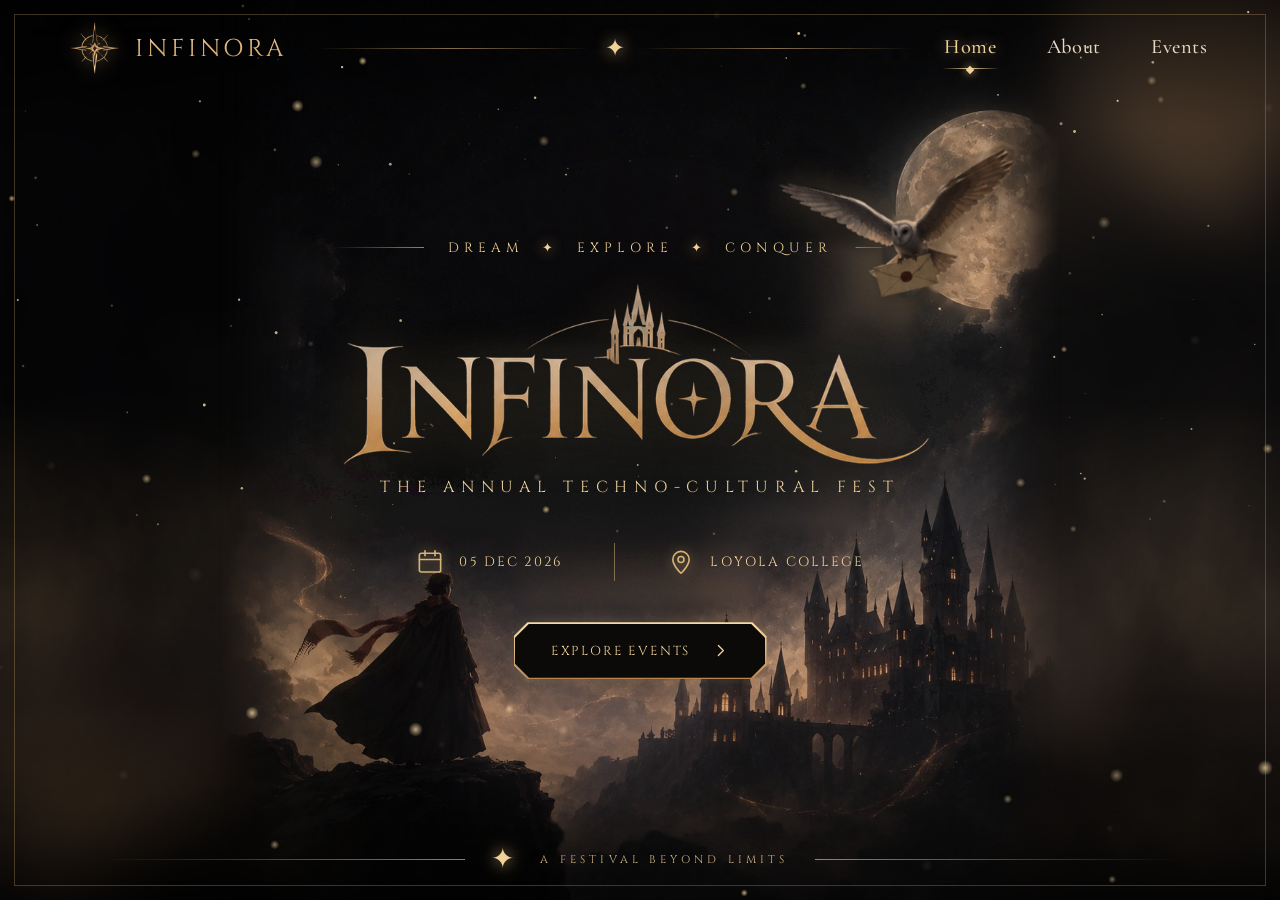
<file: index.html>
<!DOCTYPE html>
<html lang="en">
<head>
  <meta charset="UTF-8" />
  <meta name="viewport" content="width=device-width, initial-scale=1.0" />
  <meta name="theme-color" content="#090909" />
  <title>INFINORA | A Festival Beyond Limits</title>
  <link rel="preconnect" href="https://fonts.googleapis.com">
  <link rel="preconnect" href="https://fonts.gstatic.com" crossorigin>
  <link href="https://fonts.googleapis.com/css2?family=Cinzel:wght@400;500;600&family=Cormorant+Garamond:wght@400;500;600&display=swap" rel="stylesheet">
  <link rel="stylesheet" href="style.css" />
</head>
<body>
  <!-- Invisible SVG filters used to make the baked-in clouds slowly billow -->
  <svg class="defs" width="0" height="0" aria-hidden="true" focusable="false">
    <filter id="warpA" x="-10%" y="-20%" width="120%" height="140%">
      <feTurbulence type="fractalNoise" baseFrequency="0.006 0.013" numOctaves="2" seed="3" result="n"/>
      <feOffset id="offA" in="n" dx="0" dy="0" result="n2"/>
      <feDisplacementMap in="SourceGraphic" in2="n2" scale="24" xChannelSelector="R" yChannelSelector="G"/>
    </filter>
    <filter id="warpB" x="-10%" y="-20%" width="120%" height="140%">
      <feTurbulence type="fractalNoise" baseFrequency="0.005 0.011" numOctaves="2" seed="9" result="n"/>
      <feOffset id="offB" in="n" dx="0" dy="0" result="n2"/>
      <feDisplacementMap in="SourceGraphic" in2="n2" scale="20" xChannelSelector="R" yChannelSelector="G"/>
    </filter>
  </svg>

  <div class="page" id="page">
    <div class="backdrop" aria-hidden="true"></div>

    <!-- Poster scene: background art + animated scarf + billowing clouds -->
    <div class="scene-pos" aria-hidden="true">
      <div class="scene" id="scene">
        <div class="scene-motion">
          <img class="plate" src="images/plate.jpg" alt="" />
          <div class="warp warp-a"></div>
          <div class="warp warp-b"></div>
          <div class="scarf" id="scarf"></div>
        </div>
      </div>
    </div>

    <!-- Moving fog / clouds across the whole screen -->
    <div class="fx" aria-hidden="true">
      <i class="fog f-dark"></i>
      <i class="fog f-gold"></i>
      <i class="fog f-violet"></i>
      <i class="fog f-low"></i>
    </div>
    <div class="vignette" aria-hidden="true"></div>
    <canvas id="sparks" aria-hidden="true"></canvas>

    <header class="topbar">
      <a class="brand" href="#home" aria-label="Infinora home">
        <img class="brand-mark" src="images/compass.png" alt="" />
        <span>INFINORA</span>
      </a>

      <div class="topline" aria-hidden="true"><span class="ln"></span><span class="gem">✦</span><span class="ln"></span></div>

      <button class="menu-toggle" id="menuToggle" aria-label="Open navigation" aria-expanded="false">
        <span></span><span></span>
      </button>

      <nav class="nav-links" id="navLinks">
        <a class="active" href="#home">Home</a>
        <a href="about.html">About</a>
        <a href="events.html">Events</a>
      </nav>
    </header>

    <main id="home" class="hero">
      <div class="hero-copy">
        <p class="eyebrow reveal"><i class="rule"></i>DREAM <span>✦</span> EXPLORE <span>✦</span> CONQUER<i class="rule"></i></p>

        <h1 class="logo reveal-logo">
          <img src="images/logo.png" alt="INFINORA" />
          <img class="shine" src="images/logo.png" alt="" aria-hidden="true" />
        </h1>
        <p class="subtitle reveal">THE ANNUAL TECHNO-CULTURAL FEST</p>

        <div class="event-meta reveal">
          <div class="meta-item">
            <svg viewBox="0 0 24 24" class="icon" aria-hidden="true"><rect x="3.5" y="5" width="17" height="15" rx="1.5"/><path d="M3.5 10h17M8 3v4M16 3v4"/></svg>
            <span>05 DEC 2026</span>
          </div>
          <span class="meta-divider"></span>
          <div class="meta-item">
            <svg viewBox="0 0 24 24" class="icon" aria-hidden="true"><path d="M12 21s-6.5-6-6.5-11a6.5 6.5 0 0 1 13 0c0 5-6.5 11-6.5 11z"/><circle cx="12" cy="10" r="2.4"/></svg>
            <span>LOYOLA COLLEGE</span>
          </div>
        </div>

        <span class="cta-glow reveal">
          <a class="cta" href="events.html">
            <span class="cta-in">
              <span>EXPLORE EVENTS</span>
              <svg viewBox="0 0 24 24" class="chev" aria-hidden="true"><path d="M9 5l7 7-7 7"/></svg>
            </span>
          </a>
        </span>
      </div>
    </main>

    <section class="about-strip" id="about">
      <span class="line"></span>
      <span class="bottom-star">✦</span>
      <p>A FESTIVAL BEYOND LIMITS</p>
      <span class="line"></span>
    </section>
  </div>

  <script src="script.js"></script>
</body>
</html>
</file>
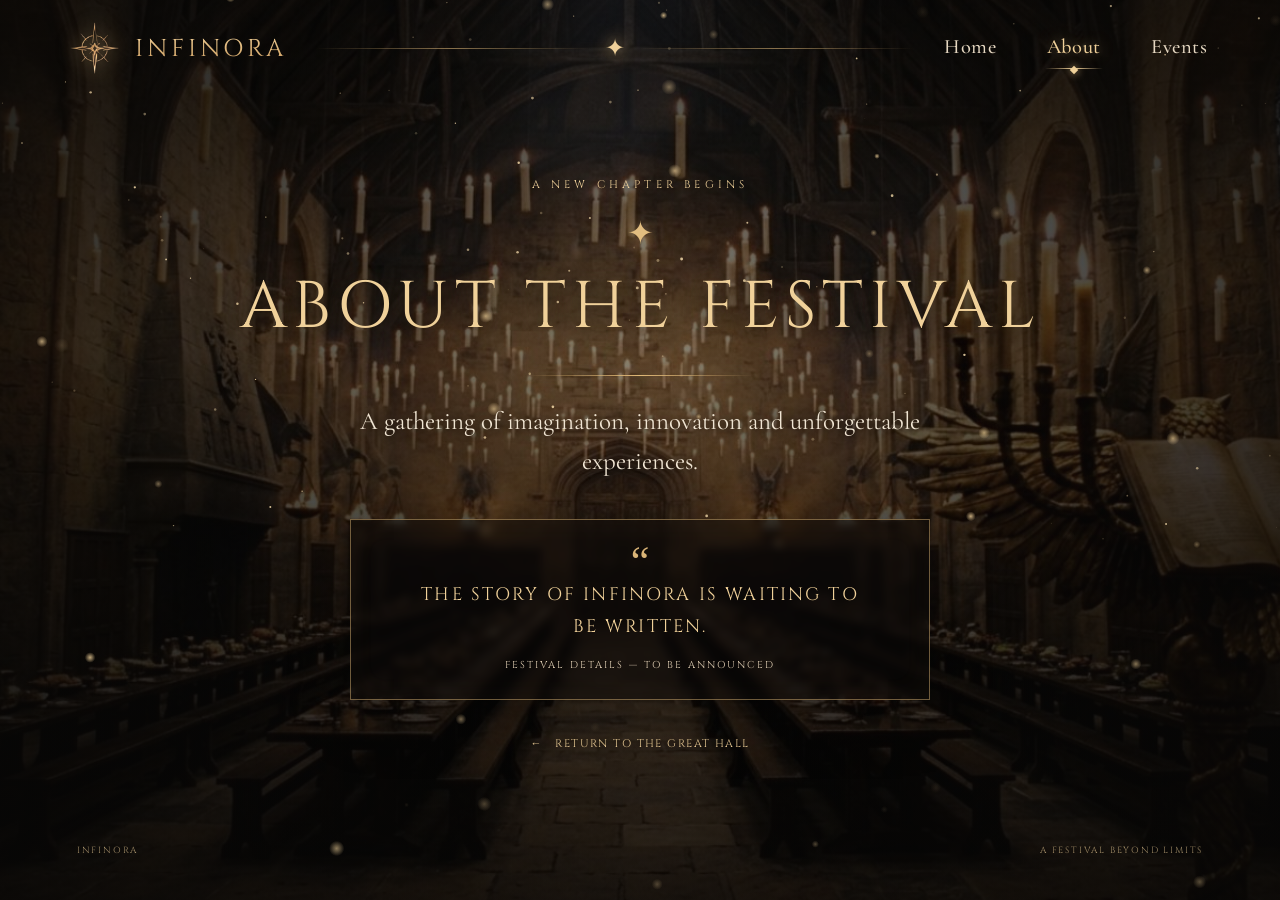
<file: about.html>
<!DOCTYPE html>
<html lang="en">
<head>
  <meta charset="UTF-8" />
  <meta name="viewport" content="width=device-width, initial-scale=1.0" />
  <meta name="theme-color" content="#090807" />
  <title>About the Festival | INFINORA</title>
  <link rel="preconnect" href="https://fonts.googleapis.com">
  <link rel="preconnect" href="https://fonts.gstatic.com" crossorigin>
  <link href="https://fonts.googleapis.com/css2?family=Cinzel:wght@400;500;600&family=Cormorant+Garamond:wght@400;500;600&display=swap" rel="stylesheet">
  <link rel="stylesheet" href="style.css" />
  <link rel="stylesheet" href="about.css" />
</head>
<body class="about-page">
  <div class="about-backdrop" aria-hidden="true"></div>
  <div class="about-shade" aria-hidden="true"></div>
  <canvas id="sparks" aria-hidden="true"></canvas>

  <header class="topbar">
    <a class="brand" href="index.html" aria-label="Infinora home">
      <img class="brand-mark" src="images/compass.png" alt="" />
      <span>INFINORA</span>
    </a>
    <div class="topline" aria-hidden="true"><span class="ln"></span><span class="gem">✦</span><span class="ln"></span></div>
    <button class="menu-toggle" id="menuToggle" aria-label="Open navigation" aria-expanded="false">
      <span></span><span></span>
    </button>
    <nav class="nav-links" id="navLinks">
      <a href="index.html">Home</a>
      <a class="active" href="about.html">About</a>
      <a href="events.html">Events</a>
    </nav>
  </header>

  <main class="about-content">
    <p class="about-kicker">A NEW CHAPTER BEGINS</p>
    <span class="about-ornament" aria-hidden="true">✦</span>
    <h1>ABOUT THE FESTIVAL</h1>
    <span class="gold-rule" aria-hidden="true"></span>
    <p class="about-lead">A gathering of imagination, innovation and unforgettable experiences.</p>
    <div class="about-message">
      <span class="message-mark">“</span>
      <p>THE STORY OF INFINORA IS WAITING TO BE WRITTEN.</p>
      <span class="message-note">FESTIVAL DETAILS — TO BE ANNOUNCED</span>
    </div>
    <a class="back-link" href="index.html"><span>←</span> RETURN TO THE GREAT HALL</a>
  </main>

  <footer class="about-footer">
    <span>INFINORA</span><span>A FESTIVAL BEYOND LIMITS</span>
  </footer>

  <script src="script.js"></script>
</body>
</html>
</file>
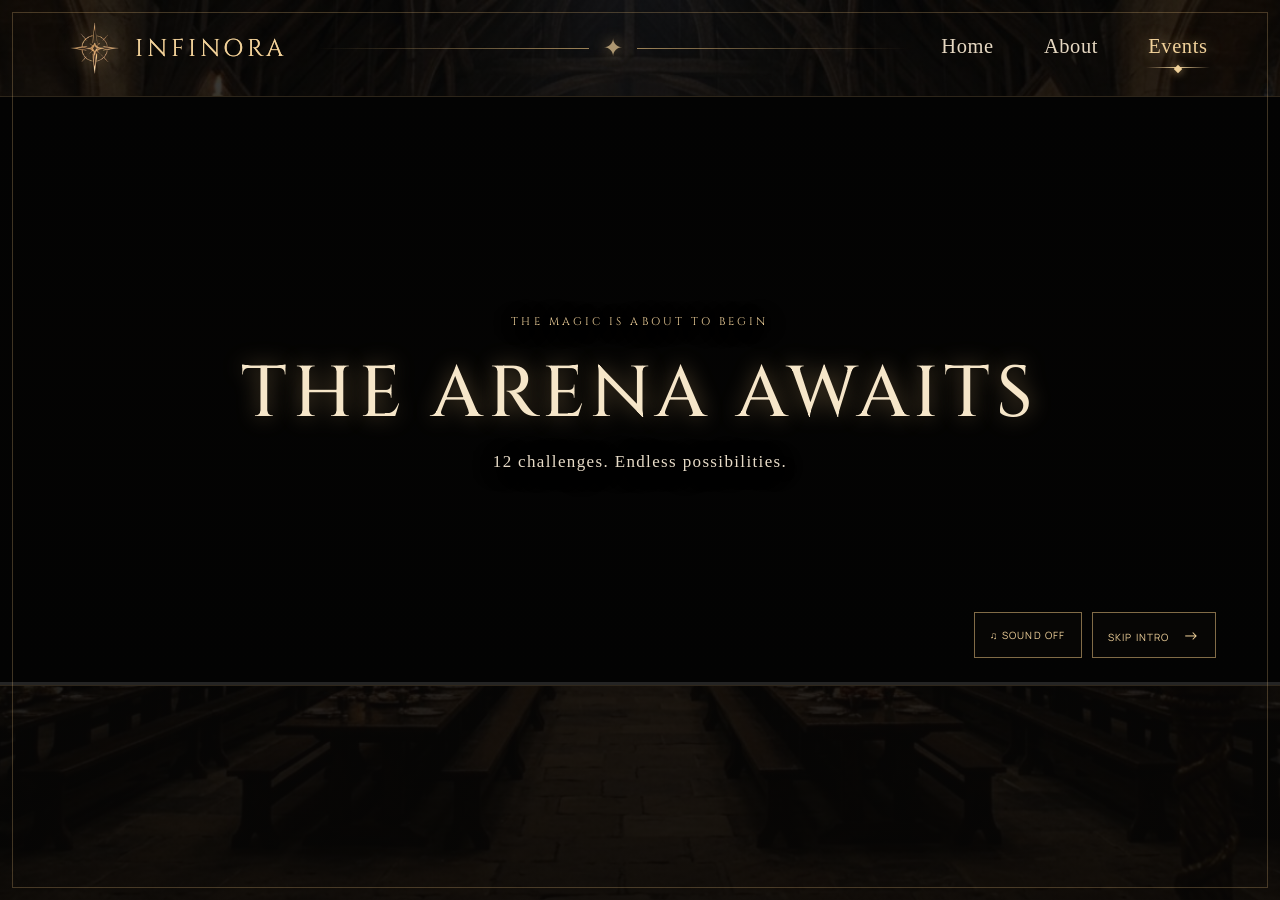
<file: events.html>
<!DOCTYPE html>
<html lang="en">
<head>
  <meta charset="UTF-8" />
  <meta name="viewport" content="width=device-width, initial-scale=1.0" />
  <meta name="theme-color" content="#070611" />
  <title>Events | INFINORA</title>
  <link rel="preconnect" href="https://fonts.googleapis.com">
  <link rel="preconnect" href="https://fonts.gstatic.com" crossorigin>
  <link href="https://fonts.googleapis.com/css2?family=Cinzel:wght@400;500;600&family=Manrope:wght@300;400;500;600;700&display=swap" rel="stylesheet">
  <link rel="stylesheet" href="style.css" />
  <link rel="stylesheet" href="events.css" />
</head>
<body class="events-page">
  <div class="events-bg-glow" aria-hidden="true"></div>
  <header class="topbar">
    <a class="brand" href="index.html" aria-label="Infinora home">
      <img class="brand-mark" src="images/compass.png" alt="" />
      <span>INFINORA</span>
    </a>
    <div class="topline" aria-hidden="true"><span class="ln"></span><span class="gem">✦</span><span class="ln"></span></div>
    <button class="menu-toggle" id="menuToggle" aria-label="Open navigation" aria-expanded="false">
      <span></span><span></span>
    </button>
    <nav class="nav-links" id="navLinks">
      <a href="index.html">Home</a>
      <a href="about.html">About</a>
      <a class="active" href="events.html">Events</a>
    </nav>
  </header>

  <main>
    <section class="intro-screen" id="introScreen">
      <video id="eventIntro" class="intro-video" autoplay muted playsinline preload="auto">
        <source src="images/events-intro.mp4" type="video/mp4" />
        Your browser does not support HTML video.
      </video>
      <div class="intro-vignette"></div>
      <div class="intro-caption">
        <span class="intro-kicker">THE MAGIC IS ABOUT TO BEGIN</span>
        <h1>THE ARENA AWAITS</h1>
        <p>12 challenges. Endless possibilities.</p>
      </div>
      <div class="intro-controls">
        <button id="soundToggle" class="sound-button" type="button">♫ SOUND OFF</button>
        <button id="skipIntro" class="skip-button" type="button">SKIP INTRO <span>→</span></button>
      </div>
      <div class="intro-progress"><span id="introProgress"></span></div>
    </section>

    <section class="event-catalog" id="eventCatalog" aria-hidden="true">
      <div class="catalog-heading">
        <p class="catalog-kicker">CHOOSE YOUR CHALLENGE</p>
        <h1>EXPLORE OUR EVENTS</h1>
        <p class="catalog-subtitle">Discover 12 exciting events across various domains</p>
        <span class="catalog-rule"></span>
      </div>

      <div class="event-grid" id="eventGrid">
        <a class="event-card" href="event.html?id=01" data-event="01"><span class="event-image"><img class="event-emblem event-emblem-image" src="images/operation-hogwarts-emblem.png" alt="See no evil, hear no evil, speak no evil emblem" /></span><span class="event-name">OPERATION HOGWARTS</span><span class="event-status">VIEW EVENT <b aria-hidden="true">→</b></span></a>
        <a class="event-card" href="event.html?id=02" data-event="02"><span class="event-image"><svg class="event-emblem" viewBox="0 0 100 100" role="img" aria-label="A thinking brain" xmlns="http://www.w3.org/2000/svg"><g fill="none" stroke="currentColor" stroke-width="2.4" stroke-linecap="round" stroke-linejoin="round"><path d="M48 18c-9-12-27-5-26 9-12 5-13 22-3 29-5 13 5 25 18 23 4 10 16 10 19 1V23c0-3-3-5-8-5Zm4 0c9-12 27-5 26 9 12 5 13 22 3 29 5 13-5 25-18 23-4 10-16 10-19 1M32 31c-8 3-8 13-1 17m-8 10c9-2 14 5 12 13m17-38c-8 1-11 8-7 14m20-16c8 3 8 13 1 17m8 10c-9-2-14 5-12 13"/></g></svg></span><span class="event-name">SNAPE'S INQUISITION</span><span class="event-status">VIEW EVENT <b aria-hidden="true">→</b></span></a>
        <a class="event-card" href="event.html?id=03" data-event="03"><span class="event-image"><svg class="event-emblem" viewBox="0 0 100 100" role="img" aria-label="A parchment and quill" xmlns="http://www.w3.org/2000/svg"><g fill="none" stroke="currentColor" stroke-width="2.4" stroke-linecap="round" stroke-linejoin="round"><path d="M25 16h43c8 0 12 5 12 12v43H31c-8 0-13-5-13-12V24c0-5 3-8 7-8Zm-7 43c0 6 5 11 13 11M34 29h31M34 40h25M34 51h18M66 17l20-8-8 20-20 38-10 9 1-13 17-46Z"/><path d="m58 63 10 5M73 14l8 8"/></g></svg></span><span class="event-name">MATHNOVA</span><span class="event-status">VIEW EVENT <b aria-hidden="true">→</b></span></a>
        <a class="event-card" href="event.html?id=04" data-event="04"><span class="event-image"><svg class="event-emblem" viewBox="0 0 100 100" role="img" aria-label="A mysterious arch doorway" xmlns="http://www.w3.org/2000/svg"><g fill="none" stroke="currentColor" stroke-width="2.4" stroke-linecap="round" stroke-linejoin="round"><path d="M17 82V44a33 33 0 0 1 66 0v38M27 82V45a23 23 0 0 1 46 0v37M12 82h76M39 82V48a11 11 0 0 1 22 0v34M50 14v8M45 18h10M17 36l-7-4m73 4 7-4"/></g></svg></span><span class="event-name">VANISH VAULT</span><span class="event-status">VIEW EVENT <b aria-hidden="true">→</b></span></a>
        <a class="event-card" href="event.html?id=05" data-event="05"><span class="event-image"><svg class="event-emblem" viewBox="0 0 100 100" role="img" aria-label="A magical announcement trumpet" xmlns="http://www.w3.org/2000/svg"><g fill="none" stroke="currentColor" stroke-width="2.4" stroke-linecap="round" stroke-linejoin="round"><path d="M16 42h18l43-19v54L34 58H16zM34 58l8 22h15L48 64M77 34l10-7m-10 42 10 7M12 50H7"/><path d="M24 42v16"/></g></svg></span><span class="event-name">ADZARDRY</span><span class="event-status">VIEW EVENT <b aria-hidden="true">→</b></span></a>
        <a class="event-card" href="event.html?id=06" data-event="06"><span class="event-image"><svg class="event-emblem" viewBox="0 0 100 100" role="img" aria-label="An enchanted sailing ship" xmlns="http://www.w3.org/2000/svg"><g fill="none" stroke="currentColor" stroke-width="2.4" stroke-linecap="round" stroke-linejoin="round"><path d="M12 65h76L76 83H28L12 65Zm10-7V34l18-12v36m0-22 21-15v37m0-22 17-10v32M18 88h64M38 15l2-8m21 8 1-8"/><path d="M12 65c8 5 13 5 20 0 8 5 13 5 20 0 8 5 13 5 20 0 7 5 11 5 16 1"/></g></svg></span><span class="event-name">MATH-O-MANIA</span><span class="event-status">VIEW EVENT <b aria-hidden="true">→</b></span></a>
        <a class="event-card" href="event.html?id=07" data-event="07"><span class="event-image"><svg class="event-emblem" viewBox="0 0 100 100" role="img" aria-label="A masquerade mask" xmlns="http://www.w3.org/2000/svg"><g fill="none" stroke="currentColor" stroke-width="2.4" stroke-linecap="round" stroke-linejoin="round"><path d="M14 35c11-13 25-17 36-17s25 4 36 17c-2 23-13 39-36 48C27 74 16 58 14 35Z"/><path d="M21 42c9-10 20-10 29 0-8 11-20 11-29 0Zm29 0c9-10 20-10 29 0-8 11-20 11-29 0ZM50 42v17m-25 8-8 12m58-12 8 12M31 18l-5-8m43 8 5-8"/></g></svg></span><span class="event-name">THE MYSTIC BRUSH</span><span class="event-status">VIEW EVENT <b aria-hidden="true">→</b></span></a>
        <a class="event-card" href="event.html?id=08" data-event="08"><span class="event-image"><svg class="event-emblem" viewBox="0 0 100 100" role="img" aria-label="A geometric mandala" xmlns="http://www.w3.org/2000/svg"><g fill="none" stroke="currentColor" stroke-width="2.4" stroke-linecap="round" stroke-linejoin="round"><circle cx="50" cy="50" r="35"/><circle cx="50" cy="50" r="23"/><circle cx="50" cy="50" r="9"/><path d="M50 7v16m0 54v16M7 50h16m54 0h16M20 20l12 12m36 36 12 12m0-60L68 32M32 68 20 80M50 15l9 18 18 17-18 9-9 18-9-18-18-9 18-17 9-18Z"/></g></svg></span><span class="event-name">THE WIZARDING CANVAS</span><span class="event-status">VIEW EVENT <b aria-hidden="true">→</b></span></a>
        <a class="event-card" href="event.html?id=09" data-event="09"><span class="event-image"><svg class="event-emblem" viewBox="0 0 100 100" role="img" aria-label="An auction gavel" xmlns="http://www.w3.org/2000/svg"><g fill="none" stroke="currentColor" stroke-width="2.4" stroke-linecap="round" stroke-linejoin="round"><path d="m25 25 16-16 24 24-16 16zM52 52l13-13 12 12-13 13zM42 43 25 60m-8 8 20 20m-25-7 20-20m13 24h47M48 76h37"/></g></svg></span><span class="event-name">THE GOBLET OF GALLEONS</span><span class="event-status">VIEW EVENT <b aria-hidden="true">→</b></span></a>
        <a class="event-card" href="event.html?id=10" data-event="10"><span class="event-image"><svg class="event-emblem" viewBox="0 0 100 100" role="img" aria-label="A royal crown" xmlns="http://www.w3.org/2000/svg"><g fill="none" stroke="currentColor" stroke-width="2.4" stroke-linecap="round" stroke-linejoin="round"><path d="m13 32 20 17 17-29 17 29 20-17-8 43H21zM20 84h60M27 59h46"/><circle cx="13" cy="29" r="4"/><circle cx="50" cy="17" r="4"/><circle cx="87" cy="29" r="4"/></g></svg></span><span class="event-name">MR./MS. INFINORA'26</span><span class="event-status">VIEW EVENT <b aria-hidden="true">→</b></span></a>
        <a class="event-card" href="event.html?id=11" data-event="11"><span class="event-image"><svg class="event-emblem" viewBox="0 0 100 100" role="img" aria-label="A quill and ink bottle" xmlns="http://www.w3.org/2000/svg"><g fill="none" stroke="currentColor" stroke-width="2.4" stroke-linecap="round" stroke-linejoin="round"><path d="M24 77 66 20l12 9-42 57-17 5zM61 27l12 9M19 91h67M64 68h18v20H64zM68 68c0-7 10-7 10 0M73 60v-8"/><path d="m32 66 8 6"/></g></svg></span><span class="event-name">INK AND INCANTATION</span><span class="event-status">VIEW EVENT <b aria-hidden="true">→</b></span></a>
        <a class="event-card" href="event.html?id=12" data-event="12"><span class="event-image"><svg class="event-emblem" viewBox="0 0 100 100" role="img" aria-label="A film reel" xmlns="http://www.w3.org/2000/svg"><g fill="none" stroke="currentColor" stroke-width="2.4" stroke-linecap="round" stroke-linejoin="round"><circle cx="34" cy="43" r="24"/><circle cx="34" cy="43" r="7"/><circle cx="22" cy="29" r="4"/><circle cx="47" cy="29" r="4"/><circle cx="22" cy="57" r="4"/><circle cx="47" cy="57" r="4"/><path d="m54 56 29 17-8 13-29-17M60 59l9-15 19 11-9 15M67 51l7-12 18 10-7 12"/></g></svg></span><span class="event-name">FRAMORA</span><span class="event-status">VIEW EVENT <b aria-hidden="true">→</b></span></a>
      </div>
      <p class="catalog-note">SELECT AN EVENT TO VIEW ITS DETAILS</p>
    </section>
  </main>

  <script src="script.js"></script>
  <script src="events.js"></script>
</body>
</html>
</file>
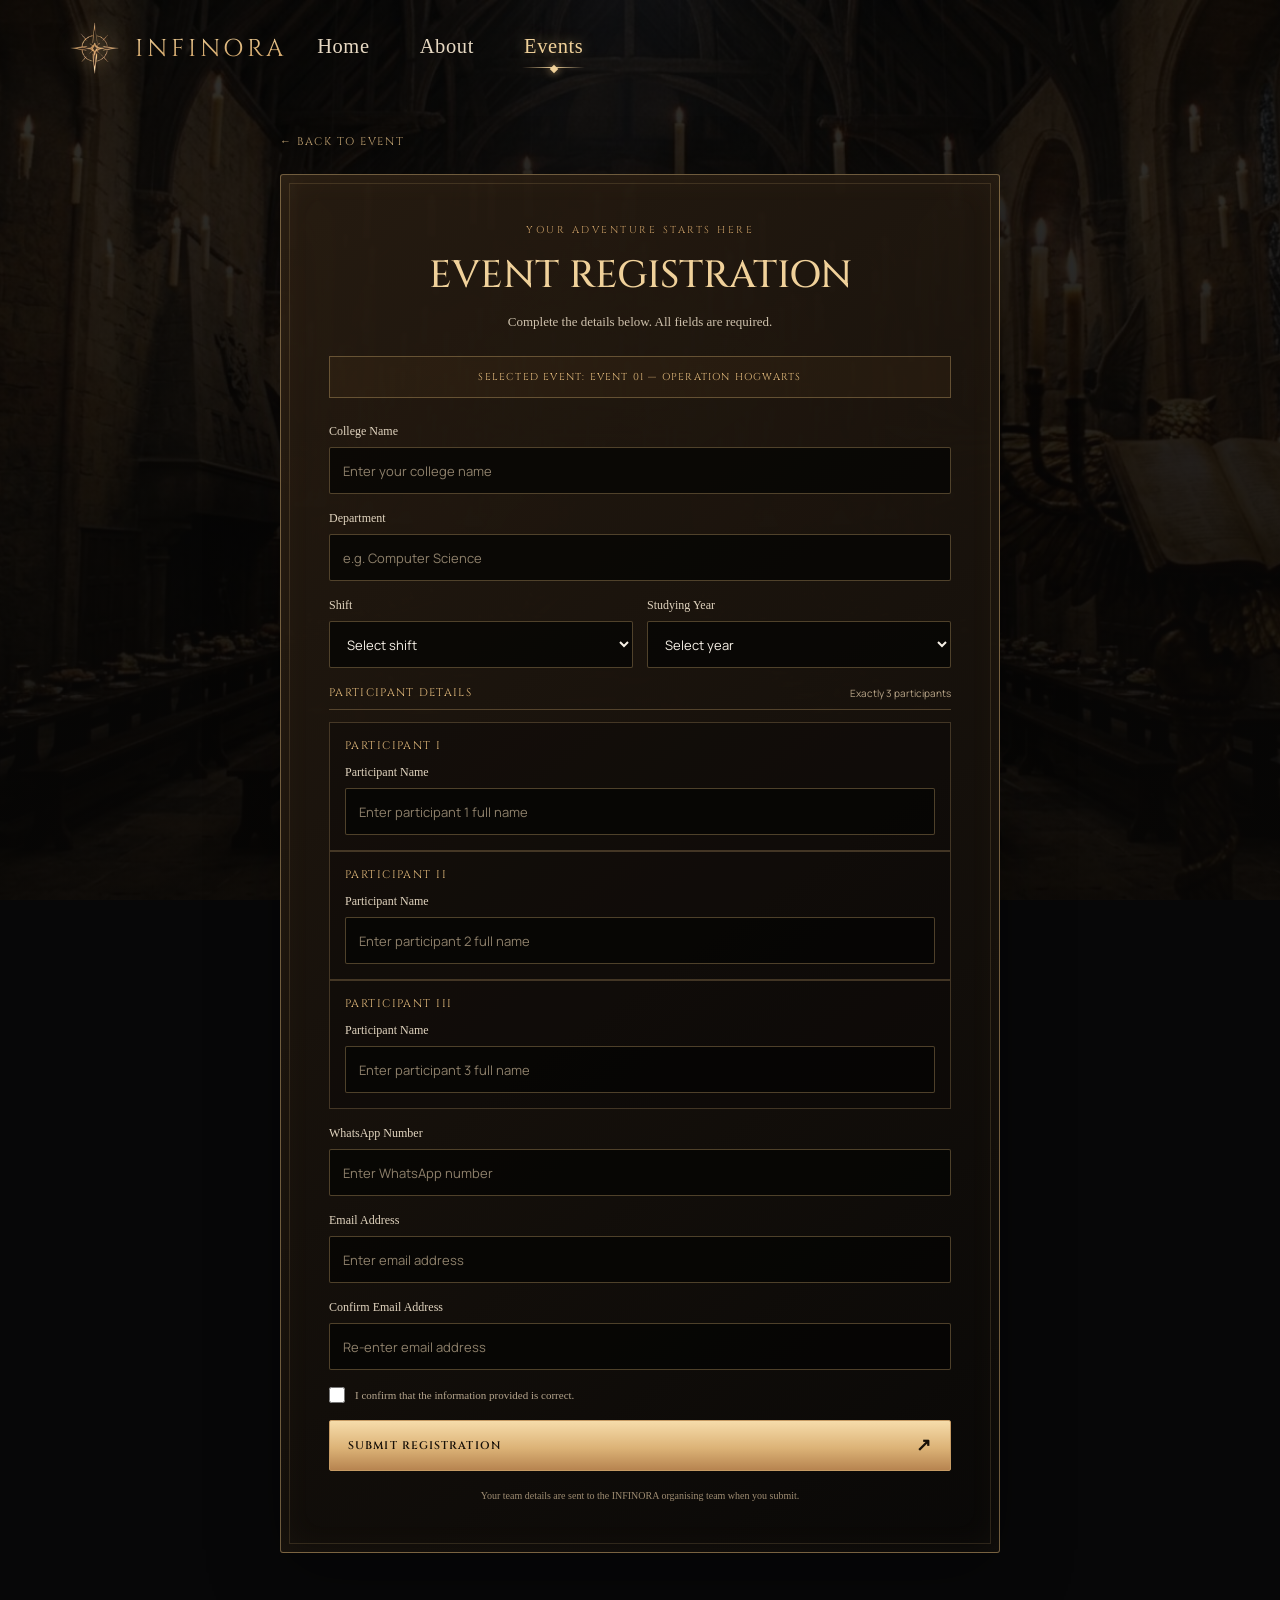
<file: register.html>
<!DOCTYPE html>
<html lang="en">
<head>
<meta charset="UTF-8"><meta name="viewport" content="width=device-width, initial-scale=1"><meta name="theme-color" content="#080711">
<title>Registration | INFINORA</title>
<link rel="preconnect" href="https://fonts.googleapis.com"><link href="https://fonts.googleapis.com/css2?family=Cinzel:wght@400;500;600&family=Manrope:wght@300;400;500;600&display=swap" rel="stylesheet">
<link rel="stylesheet" href="style.css"><link rel="stylesheet" href="register.css">
</head>
<body class="register-page">
<div class="register-glow"></div>
<header class="topbar">
<a class="brand" href="index.html"><img class="brand-mark" src="images/compass.png" alt=""><span>INFINORA</span></a>
<button class="menu-toggle" id="menuToggle" aria-label="Open navigation" aria-expanded="false"><span></span><span></span></button>
<nav class="nav-links" id="navLinks"><a href="index.html">Home</a><a href="about.html">About</a><a class="active" href="events.html">Events</a></nav>
</header>
<main class="register-wrap">
<a class="back-events" id="backToEvent" href="events.html">← BACK TO EVENT</a>
<section class="form-card" id="formCard">
<p class="form-kicker">YOUR ADVENTURE STARTS HERE</p><h1>EVENT REGISTRATION</h1>
<p class="form-sub">Complete the details below. All fields are required.</p>
<div class="selected-event" id="selectedEvent">SELECTED EVENT: EVENT DETAILS TBA</div>
<form id="registrationForm">
<label>College Name<input name="college" type="text" placeholder="Enter your college name" required></label>
<label>Department<input name="department" type="text" placeholder="e.g. Computer Science" required></label>
<div class="form-row">
<label>Shift<select name="shift" required><option value="">Select shift</option><option value="Shift I">Shift I</option><option value="Shift II">Shift II</option></select></label>
<label>Studying Year<select name="year" required><option value="">Select year</option><option>1st Year UG</option><option>2nd Year UG</option><option>3rd Year UG</option><option>4th Year UG</option><option>1st Year PG</option><option>2nd Year PG</option><option>Other</option></select></label>
</div>
<div id="participantsSection" class="participants-section">
  <div class="participants-heading"><span>PARTICIPANT DETAILS</span><small id="participantHint">Enter participant name</small></div>
  <div id="participantFields"></div>
</div>
<label>WhatsApp Number<input name="whatsapp" type="tel" inputmode="tel" pattern="[0-9+() -]{8,18}" placeholder="Enter WhatsApp number" required></label>
<label>Email Address<input name="email" type="email" placeholder="Enter email address" required></label>
<label>Confirm Email Address<input name="confirmEmail" type="email" placeholder="Re-enter email address" required></label>
<label class="consent"><input type="checkbox" required><span>I confirm that the information provided is correct.</span></label>
<button class="submit-button" type="submit">SUBMIT REGISTRATION <span>↗</span></button>
<p class="form-error" id="formError" role="alert" hidden></p>
<p class="form-disclaimer" id="formDisclaimer">Registration storage will be enabled after the Supabase connection is configured. This preview form does not submit or save personal information yet.</p>
</form>
</section>
<section class="success-card" id="successCard" hidden aria-live="polite">
  <div class="success-orbit" aria-hidden="true"><span>✦</span><i>✧</i><b>✦</b></div>
  <p class="success-kicker">A MESSAGE FROM THE INFINORA ARCHIVES</p>
  <h2>YOUR JOURNEY AWAITS</h2>
  <p class="success-lead">Your registration preview has been prepared, <strong id="successName">WITCH OR WIZARD</strong>.</p>
  <div class="letter-seal" aria-hidden="true"><span>✦</span></div>
  <div class="preview-ticket">
    <p class="ticket-label" id="ticketLabel">REGISTRATION PREVIEW</p>
    <div class="ticket-row"><span>PARTICIPANT</span><strong id="receiptName">—</strong></div>
    <div class="ticket-row"><span>COLLEGE</span><strong id="receiptCollege">—</strong></div>
    <div class="ticket-row"><span>DEPARTMENT</span><strong id="receiptDepartment">—</strong></div>
    <div class="ticket-row"><span>YEAR</span><strong id="receiptYear">—</strong></div>
    <div class="ticket-row"><span>SHIFT</span><strong id="receiptShift">—</strong></div>
    <div class="ticket-row"><span>PARTICIPANTS</span><strong id="receiptParticipants">—</strong></div>
    <div class="ticket-row"><span>EVENT</span><strong id="receiptEvent">—</strong></div>
    
    <div class="ticket-row"><span>REFERENCE ID</span><strong id="receiptRef">—</strong></div>
    <div class="ticket-row"><span>PREPARED ON</span><strong id="receiptDate">—</strong></div>
  </div>
  <p class="preview-warning" id="previewWarning">This is only a visual preview. Your information has NOT been sent or saved, and this reference is NOT an official registration ID. Real registration confirmation will be enabled after Supabase is connected.</p>
  <div class="success-actions"><button type="button" id="printReceipt" class="print-button">PRINT / SAVE PDF <span>✧</span></button><a href="events.html">RETURN TO EVENTS</a></div>
</section>
</main>
<script src="script.js"></script><script src="supabase-config.js"></script><script src="register.js?v=4"></script>
</body></html>
</file>
<file: style.css>
* { margin: 0; padding: 0; box-sizing: border-box; }

:root {
  --gold: #d9b477;
  --gold-bright: #f0d19a;
  --gold-deep: #b88650;
  --cream: #e8dcc8;
  --black: #070708;
  --gold-grad: linear-gradient(180deg, #f6dcab 0%, #dcb377 55%, #b78450 100%);
  --scene-w: calc(100svh * 1213 / 1297);
}

html { scroll-behavior: smooth; }

body {
  background: var(--black);
  color: var(--cream);
  font-family: "Cormorant Garamond", Georgia, serif;
  overflow-x: hidden;
}
.defs { position: absolute; width: 0; height: 0; }

/* ---------- PAGE + SCENE ---------- */
.page {
  position: relative;
  height: 100svh;
  min-height: 580px;
  overflow: hidden;
  isolation: isolate;
  background: var(--black);
}

/* blurred copy of the art fills the sides on wide screens */
.backdrop {
  position: absolute; inset: -6%;
  background: url("images/plate.jpg") center / cover no-repeat;
  filter: blur(34px) brightness(.5) saturate(1.1);
  z-index: 0;
}

.scene-pos {
  position: absolute; inset: 0;
  display: flex; justify-content: center;
  z-index: 1;
}
.scene {
  flex: none;
  height: 100%;
  aspect-ratio: 1213 / 1297;
  position: relative;
}
/* soft edges when the poster is narrower than the screen */
@media (min-aspect-ratio: 935/1000) {
  .scene {
    -webkit-mask-image: linear-gradient(90deg, transparent 0, #000 9%, #000 91%, transparent 100%);
            mask-image: linear-gradient(90deg, transparent 0, #000 9%, #000 91%, transparent 100%);
  }
}
.scene-motion {
  position: absolute; inset: 0;
  transform-origin: 45% 62%;
  translate: var(--px, 0px) var(--py, 0px);
  animation: slowZoom 26s ease-in-out infinite alternate;
}
.plate { width: 100%; height: 100%; display: block; user-select: none; -webkit-user-drag: none; }

/* baked-in clouds that gently billow (filters are driven from script.js) */
.warp {
  position: absolute;
  background: url("images/plate.jpg") no-repeat;
  pointer-events: none;
}
.warp-a {
  left: 0; top: 49%; width: 42%; height: 14%;
  background-size: 238.1% 714.3%;
  background-position: 0% 57%;
  filter: url(#warpA);
  -webkit-mask-image: radial-gradient(ellipse at 50% 55%, #000 25%, transparent 72%);
          mask-image: radial-gradient(ellipse at 50% 55%, #000 25%, transparent 72%);
}
.warp-b {
  left: 60%; top: 36%; width: 40%; height: 16%;
  background-size: 250% 625%;
  background-position: 100% 42.9%;
  filter: url(#warpB);
  -webkit-mask-image: radial-gradient(ellipse at 55% 55%, #000 22%, transparent 70%);
          mask-image: radial-gradient(ellipse at 55% 55%, #000 22%, transparent 70%);
}

/* scarf: built from thin strips by script.js so it can ripple like a wave */
.scarf {
  position: absolute;
  left: 8.57%; top: 68.31%;
  width: 13.93%; height: 5.63%;
  pointer-events: none;
}
.scarf i {
  position: absolute; top: 0; height: 100%;
  background-image: url("images/scarf.png");
  background-repeat: no-repeat;
  transform-origin: 0 50%;
  will-change: transform;
}

/* ---------- FOG ---------- */
.fx { position: absolute; inset: 0; z-index: 2; pointer-events: none; overflow: hidden; }
.fog {
  position: absolute; left: 0; width: 200%;
  background-repeat: repeat-x;
  background-size: 50% 100%;
  will-change: transform;
  animation: drift var(--t, 80s) linear infinite;
}
.f-dark   { top: 2%;  height: 42%; background-image: url("images/fog-dark.png");   opacity: .55; --t: 120s; }
.f-gold   { bottom: 16%; height: 40%; background-image: url("images/fog-gold.png"); opacity: .42; --t: 85s; mix-blend-mode: screen; animation-direction: reverse; }
.f-violet { bottom: 4%;  height: 36%; background-image: url("images/fog-violet.png"); opacity: .33; --t: 62s; mix-blend-mode: screen; }
.f-low    { bottom: -4%; height: 26%; background-image: url("images/fog-gold.png"); opacity: .34; --t: 44s; mix-blend-mode: screen; animation-direction: reverse; }

.vignette {
  position: absolute; inset: 0; z-index: 3; pointer-events: none;
  background:
    radial-gradient(ellipse at 50% 45%, transparent 35%, rgba(0,0,0,.55) 100%),
    linear-gradient(180deg, rgba(0,0,0,.45) 0, transparent 14%, transparent 80%, rgba(0,0,0,.6) 100%);
}
#sparks { position: absolute; inset: 0; width: 100%; height: 100%; z-index: 4; pointer-events: none; }

/* thin gold frame like the poster */
.page::after {
  content: ""; position: absolute; inset: 14px; z-index: 6; pointer-events: none;
  border: 1px solid rgba(217,180,119,.28);
}

/* ---------- HEADER ---------- */
.topbar {
  position: relative; z-index: 10;
  min-height: 96px;
  padding: 22px clamp(30px, 5.5vw, 88px);
  display: flex; align-items: center; gap: 28px;
}
.brand {
  display: flex; align-items: center; gap: 16px;
  text-decoration: none;
  font-family: "Cinzel", serif; font-weight: 400;
  font-size: clamp(17px, 1.9vw, 26px); letter-spacing: .16em;
  background: var(--gold-grad); -webkit-background-clip: text; background-clip: text; color: transparent;
}
.brand-mark { height: clamp(38px, 4vw, 54px); width: auto; filter: drop-shadow(0 0 10px rgba(217,180,119,.55)); animation: slowSpin 40s linear infinite; }
.topline { flex: 1; display: flex; align-items: center; gap: 14px; }
.topline .ln { flex: 1; height: 1px; background: linear-gradient(90deg, transparent, rgba(217,180,119,.6), transparent); }
.topline .gem { color: var(--gold-bright); font-size: 24px; text-shadow: 0 0 16px var(--gold); animation: twinkle 3.2s ease-in-out infinite; }

.nav-links { display: flex; gap: clamp(26px, 3.6vw, 56px); }
.nav-links a {
  position: relative; padding: 10px 2px 14px;
  color: #e6d8c2; text-decoration: none;
  font-family: "Cormorant Garamond", serif; font-weight: 500;
  font-size: clamp(18px, 1.6vw, 22px); letter-spacing: .03em;
  transition: color .3s ease, text-shadow .3s ease;
}
.nav-links a::after {
  content: ""; position: absolute; left: 0; right: 0; bottom: 4px; height: 1px;
  background: linear-gradient(90deg, transparent, var(--gold-bright), transparent);
  transform: scaleX(0); transform-origin: center; transition: transform .45s cubic-bezier(.2,.8,.2,1);
}
.nav-links a:hover, .nav-links a.active { color: var(--gold-bright); text-shadow: 0 0 14px rgba(240,209,154,.55); }
.nav-links a:hover::after, .nav-links a.active::after { transform: scaleX(1); }
.nav-links a.active::before {
  content: ""; position: absolute; left: 50%; bottom: 0; width: 6px; height: 6px;
  background: var(--gold-bright); transform: translateX(-50%) rotate(45deg); box-shadow: 0 0 8px var(--gold);
}
.menu-toggle { display: none; }

/* ---------- HERO ---------- */
.hero {
  position: absolute; inset: 96px 0 78px; z-index: 5;
  display: flex; align-items: center; justify-content: center;
  padding: 0 20px; text-align: center;
}
.hero-copy { width: min(100%, 980px); display: flex; flex-direction: column; align-items: center; }

.eyebrow, .subtitle, .event-meta, .about-strip p { font-family: "Cinzel", serif; font-weight: 400; color: var(--gold-bright); }
.eyebrow {
  display: flex; align-items: center; justify-content: center; gap: 0;
  font-size: clamp(10px, 1.05vw, 14px); letter-spacing: .38em; opacity: .92;
  margin-bottom: clamp(14px, 3vh, 34px);
}
.eyebrow span { padding: 0 clamp(8px, 1.4vw, 18px); text-shadow: 0 0 14px var(--gold); }
.eyebrow .rule { width: clamp(30px, 7vw, 100px); height: 1px; background: linear-gradient(90deg, transparent, rgba(217,180,119,.7)); margin: 0 clamp(10px, 2vw, 24px); }
.eyebrow .rule:last-child { transform: scaleX(-1); }

.logo { position: relative; width: min(86vw, 66svh); line-height: 0; }
.logo img {
  width: 100%; height: auto; display: block;
  filter: drop-shadow(0 6px 22px rgba(0,0,0,.8)) drop-shadow(0 0 22px rgba(217,180,119,.22));
  animation: logoGlow 5.5s ease-in-out infinite alternate;
}
/* a slow golden shimmer: a brighter copy of the logo is revealed through a moving slanted band */
.logo .shine {
  position: absolute; inset: 0; width: 100%; height: 100%; pointer-events: none;
  filter: brightness(2.4) saturate(.8) drop-shadow(0 0 8px rgba(255,236,190,.8));
  clip-path: polygon(-30% 0, -20% 0, -30% 100%, -40% 100%);
  animation: shine 7s ease-in-out 1.8s infinite;
}

.subtitle {
  margin-top: clamp(4px, 1.2vh, 12px);
  font-size: clamp(10px, 1.25vw, 17px); letter-spacing: .42em; opacity: .85;
}
.event-meta {
  margin: clamp(22px, 5vh, 52px) auto clamp(20px, 4.6vh, 42px);
  display: flex; align-items: center; justify-content: center;
  gap: clamp(20px, 4vw, 56px);
  font-size: clamp(10px, 1.05vw, 14px); letter-spacing: .16em;
}
.meta-item { display: flex; align-items: center; gap: 14px; }
.icon { width: 30px; height: 30px; fill: none; stroke: var(--gold); stroke-width: 1.3; stroke-linecap: round; stroke-linejoin: round; filter: drop-shadow(0 0 6px rgba(217,180,119,.5)); }
.meta-divider { height: 38px; width: 1px; background: rgba(217,180,119,.5); }

/* button with chamfered corners and a double gold border */
.cta-glow { display: inline-block; filter: drop-shadow(0 0 8px rgba(217,180,119,.18)); transition: filter .4s ease, transform .4s ease; animation: pulse 4s ease-in-out infinite; }
.cta-glow:hover { filter: drop-shadow(0 0 22px rgba(240,209,154,.6)); transform: translateY(-3px); }
.cta, .cta-in {
  --c: 14px;
  clip-path: polygon(var(--c) 0, calc(100% - var(--c)) 0, 100% var(--c), 100% calc(100% - var(--c)), calc(100% - var(--c)) 100%, var(--c) 100%, 0 calc(100% - var(--c)), 0 var(--c));
}
.cta { display: block; padding: 1.5px; background: var(--gold-grad); text-decoration: none; }
.cta-in {
  display: flex; align-items: center; justify-content: center; gap: 22px;
  min-width: 250px; min-height: 54px; padding: 0 32px;
  background: #0b0a09; color: var(--gold-bright);
  font-family: "Cinzel", serif; font-size: 13px; letter-spacing: .14em;
  transition: background .4s ease, color .4s ease;
}
.cta:hover .cta-in { background: var(--gold-grad); color: #0b0a09; }
.chev { width: 17px; height: 17px; fill: none; stroke: currentColor; stroke-width: 1.8; stroke-linecap: round; stroke-linejoin: round; transition: transform .4s ease; }
.cta:hover .chev { transform: translateX(5px); }

/* ---------- BOTTOM STRIP ---------- */
.about-strip {
  position: absolute; left: 0; right: 0; bottom: 0; z-index: 5;
  min-height: 78px; padding: 0 clamp(30px, 8vw, 130px) 4px;
  display: flex; align-items: center; justify-content: center; gap: 26px;
}
.about-strip .line { height: 1px; flex: 1; background: linear-gradient(90deg, transparent, rgba(217,180,119,.7)); }
.about-strip .line:last-child { transform: scaleX(-1); }
.bottom-star { color: var(--gold-bright); font-size: 28px; text-shadow: 0 0 16px var(--gold); animation: twinkle 3.6s ease-in-out infinite; }
.about-strip p { white-space: nowrap; font-size: 11px; letter-spacing: .38em; opacity: .85; }

/* ---------- OWL (created by script.js, flies over every page) ---------- */
.owl { position: fixed; left: 0; top: 0; z-index: 30; pointer-events: none; will-change: transform; display: none; }
.owl.on { display: block; }
.owl-in { position: relative; width: 100%; height: 100%; filter: drop-shadow(0 8px 14px rgba(0,0,0,.55)) drop-shadow(0 0 16px rgba(240,209,154,.25)); }
.owl img { position: absolute; inset: 0; width: 100%; height: 100%; display: block; }
.owl .wl { transform-origin: 45.6% 44%; }
.owl .wr { transform-origin: 60.5% 39%; }

/* ---------- KEYFRAMES ---------- */
.reveal { opacity: 0; animation: fadeUp .9s ease forwards; }
.eyebrow.reveal { animation-delay: .1s; }
.subtitle.reveal { animation-delay: .75s; }
.event-meta.reveal { animation-delay: .95s; }
.cta-glow.reveal { animation: fadeUp .9s 1.15s ease forwards, pulse 4s 2.2s ease-in-out infinite; }
.reveal-logo { opacity: 0; animation: titleReveal 1.5s .3s cubic-bezier(.2,.7,.2,1) forwards; }

@keyframes fadeUp { from { opacity: 0; transform: translateY(20px); } to { opacity: 1; transform: translateY(0); } }
@keyframes titleReveal { from { opacity: 0; transform: scale(.94); filter: blur(10px); } to { opacity: 1; transform: scale(1); filter: blur(0); } }
@keyframes drift { to { transform: translate3d(-50%, 0, 0); } }
@keyframes slowZoom { from { transform: scale(1); } to { transform: scale(1.045); } }
@keyframes slowSpin { to { transform: rotate(360deg); } }
@keyframes twinkle { 0%,100% { opacity: .55; transform: scale(.9); } 50% { opacity: 1; transform: scale(1.12); } }
@keyframes logoGlow { from { filter: drop-shadow(0 6px 22px rgba(0,0,0,.8)) drop-shadow(0 0 14px rgba(217,180,119,.12)); } to { filter: drop-shadow(0 6px 22px rgba(0,0,0,.8)) drop-shadow(0 0 34px rgba(217,180,119,.38)); } }
@keyframes shine {
  0%   { clip-path: polygon(-30% 0, -18% 0, -28% 100%, -40% 100%); }
  45%, 100% { clip-path: polygon(118% 0, 130% 0, 120% 100%, 108% 100%); }
}
@keyframes pulse { 0%,100% { filter: drop-shadow(0 0 6px rgba(217,180,119,.14)); } 50% { filter: drop-shadow(0 0 18px rgba(217,180,119,.42)); } }

/* ---------- MOBILE ---------- */
@media (max-width: 700px) {
  .scene { margin-left: calc((100vw - var(--scene-w)) * .2); }
  .scene-pos { justify-content: flex-start; }
  .topbar { min-height: 78px; padding: 16px 28px; justify-content: space-between; }
  .brand { font-size: 16px; gap: 10px; }
  .brand-mark { height: 38px; }
  .topline { display: none; }
  .menu-toggle {
    display: flex; flex-direction: column; gap: 7px;
    border: 0; background: transparent; padding: 10px; z-index: 12; cursor: pointer;
  }
  .menu-toggle span { width: 26px; height: 1px; background: var(--gold-bright); box-shadow: 0 0 6px var(--gold); }
  .nav-links {
    display: none; position: absolute; top: 70px; right: 24px; min-width: 170px;
    padding: 16px 20px; flex-direction: column; gap: 6px;
    background: rgba(9,9,9,.94); border: 1px solid rgba(217,180,119,.45);
    backdrop-filter: blur(6px);
  }
  .nav-links.open { display: flex; }
  .hero { inset: 78px 0 70px; }
  .eyebrow { letter-spacing: .2em; }
  .eyebrow .rule { display: none; }
  .subtitle { letter-spacing: .2em; line-height: 1.8; }
  .event-meta { flex-direction: column; gap: 14px; }
  .meta-divider { width: 46px; height: 1px; }
  .icon { width: 24px; height: 24px; }
  .about-strip { gap: 12px; padding: 0 24px 4px; }
  .about-strip p { font-size: 8.5px; letter-spacing: .2em; }
  .bottom-star { font-size: 20px; }
  .f-dark { opacity: .45; }
}

@media (prefers-reduced-motion: reduce) {
  *, *::before, *::after { animation-duration: .01ms !important; animation-iteration-count: 1 !important; scroll-behavior: auto !important; }
  .fog { animation: none !important; }
}
</file>
<file: about.css>
/* About page: supplied Great Hall image with a dark magical overlay */
.about-page {
  min-height: 100vh;
  overflow-x: hidden;
  background: #090807;
  position: relative;
  isolation: isolate;
}
.about-backdrop {
  position: fixed;
  inset: 0;
  z-index: -3;
  background: url("images/about-hall.png") center center / cover no-repeat;
  transform: scale(1.025);
  animation: hallReveal 1.5s ease both, hallDrift 28s ease-in-out 1.5s infinite alternate;
}
.about-shade {
  position: fixed;
  inset: 0;
  z-index: -2;
  background:
    linear-gradient(90deg, rgba(8,7,6,.76), rgba(8,7,6,.32) 50%, rgba(8,7,6,.72)),
    linear-gradient(180deg, rgba(5,5,5,.62), rgba(5,5,5,.22) 38%, rgba(5,5,5,.78));
}
.about-page #sparks {
  position: fixed;
  inset: 0;
  z-index: 1;
  width: 100%;
  height: 100%;
  pointer-events: none;
}
.about-page .topbar { z-index: 10; }
.about-content {
  min-height: calc(100svh - 175px);
  width: min(900px, 90%);
  margin: 0 auto;
  padding: clamp(55px, 9vh, 110px) 0 70px;
  position: relative;
  z-index: 3;
  display: flex;
  flex-direction: column;
  align-items: center;
  justify-content: center;
  text-align: center;
  animation: aboutRise 1.1s .15s both;
}
.about-kicker {
  color: #f0d19a;
  font-family: "Cinzel", serif;
  font-size: 11px;
  letter-spacing: .38em;
}
.about-ornament {
  color: #e2bd80;
  font-size: 32px;
  margin: 22px 0 10px;
  text-shadow: 0 0 18px rgba(240,209,154,.7);
  animation: aboutTwinkle 3s ease-in-out infinite;
}
.about-content h1 {
  color: #f0d19a;
  font-family: "Cinzel", serif;
  font-size: clamp(30px, 6vw, 66px);
  font-weight: 400;
  letter-spacing: .09em;
  text-shadow: 0 4px 25px #000, 0 0 24px rgba(217,180,119,.24);
}
.gold-rule {
  width: min(230px, 45vw);
  height: 1px;
  margin: 23px 0 25px;
  background: linear-gradient(90deg, transparent, #e0b978, transparent);
  box-shadow: 0 0 12px rgba(217,180,119,.45);
}
.about-lead {
  max-width: 620px;
  color: #f0e5d3;
  font-size: clamp(18px, 2.5vw, 25px);
  line-height: 1.6;
  text-shadow: 0 2px 12px #000;
}
.about-message {
  margin-top: 38px;
  padding: 25px clamp(22px, 5vw, 55px) 27px;
  width: min(580px, 92%);
  border: 1px solid rgba(224,185,120,.48);
  background: rgba(8,7,6,.55);
  box-shadow: 0 15px 55px rgba(0,0,0,.28), inset 0 0 30px rgba(217,180,119,.045);
  backdrop-filter: blur(4px);
}
.message-mark {
  display: block;
  color: #d9b477;
  font-family: Georgia, serif;
  font-size: 42px;
  line-height: .8;
}
.about-message p {
  color: #f0d19a;
  font-family: "Cinzel", serif;
  font-size: clamp(13px, 2vw, 18px);
  letter-spacing: .12em;
  line-height: 1.8;
}
.message-note {
  display: block;
  margin-top: 15px;
  color: #e4d2b7;
  font-family: "Cinzel", serif;
  font-size: 10px;
  letter-spacing: .2em;
}
.back-link {
  margin-top: 36px;
  color: #f0d19a;
  text-decoration: none;
  font-family: "Cinzel", serif;
  font-size: 11px;
  letter-spacing: .13em;
  transition: .3s ease;
}
.back-link span { display: inline-block; margin-right: 8px; transition: transform .3s ease; }
.back-link:hover { color: #fff0d3; text-shadow: 0 0 15px #d9b477; }
.back-link:hover span { transform: translateX(-5px); }
.about-footer {
  min-height: 70px;
  padding: 10px clamp(28px, 6vw, 90px) 22px;
  display: flex;
  justify-content: space-between;
  align-items: center;
  position: relative;
  z-index: 3;
  color: rgba(240,209,154,.65);
  font-family: "Cinzel", serif;
  font-size: 9px;
  letter-spacing: .2em;
}
@keyframes hallReveal {
  from { opacity: .25; filter: blur(8px); }
  to { opacity: 1; filter: blur(0); }
}
@keyframes hallDrift {
  from { transform: scale(1.025) translate3d(0,0,0); }
  to { transform: scale(1.09) translate3d(-.5%, -.4%, 0); }
}
@keyframes aboutRise {
  from { opacity: 0; transform: translateY(28px); }
  to { opacity: 1; transform: translateY(0); }
}
@keyframes aboutTwinkle {
  0%,100% { opacity: .65; transform: scale(.94) rotate(0); }
  50% { opacity: 1; transform: scale(1.12) rotate(25deg); }
}
@media (max-width: 700px) {
  .about-page .topbar { min-height: 78px; }
  .about-page .topline { display: none; }
  .about-content { min-height: calc(100svh - 150px); padding: 65px 0 55px; }
  .about-page .about-backdrop { background-position: 50% center; }
  .about-footer { font-size: 8px; gap: 15px; }
}
@media (prefers-reduced-motion: reduce) {
  .about-backdrop, .about-content, .about-ornament { animation: none !important; }
}
</file>
<file: events.css>
* { box-sizing: border-box; }
.events-page {
  min-height: 100vh; overflow-x: hidden; position: relative; isolation: isolate;
  background: #070708; color: #e8dcc8;
}
.events-bg-glow {
  position: fixed; inset: 0; z-index: -1; pointer-events: none;
  background:
    linear-gradient(rgba(5,5,5,.78), rgba(7,6,5,.91)),
    url("images/about-hall.png") center 38% / cover no-repeat,
    radial-gradient(ellipse at 50% 20%, #382719, #070708 72%);
}
.events-page::before {
  content: ""; position: fixed; inset: 12px; z-index: 5;
  border: 1px solid rgba(217,180,119,.28); pointer-events: none;
}
.events-page .topbar { z-index: 20; }
.events-page .brand { color: #f0d19a; }
.events-page .nav-links a.active { color: #f0d19a; border-color: #d9b477; }
.events-page .topline { display:flex; align-items:center; gap:14px; width:min(28vw,350px); opacity:.7; }
.events-page .topline .ln { height:1px; flex:1; background:linear-gradient(90deg,transparent,#d9b477); }
.events-page .topline .ln:last-child { background:linear-gradient(90deg,#d9b477,transparent); }
.events-page .topline .gem { color:#f0d19a; }
.intro-screen {
  height:min(72vw,590px); min-height:390px; max-height:calc(100svh - 95px);
  position:relative; overflow:hidden; background:#030303; display:grid; place-items:center;
  transition:height .8s ease, opacity .65s ease, transform .8s ease;
  border-top:1px solid rgba(217,180,119,.2); border-bottom:1px solid rgba(217,180,119,.2);
}
.intro-video { position:absolute; inset:0; width:100%; height:100%; object-fit:cover; object-position:center; filter:brightness(.68) sepia(.18) saturate(.82); }
.intro-vignette { position:absolute; inset:0; background:linear-gradient(180deg,rgba(3,3,3,.42),rgba(10,7,3,.12) 40%,rgba(3,3,3,.78)); }
.intro-caption { position:relative; z-index:2; text-align:center; padding:25px; text-shadow:0 3px 25px #000; animation:introTextIn 1s .4s both; }
.intro-kicker { color:#f0d19a; font-family:"Cinzel",serif; letter-spacing:.28em; font-size:11px; }
.intro-caption h1 { margin:17px 0 9px; color:#f6e6c9; font-family:"Cinzel",serif; font-size:clamp(32px,6vw,72px); font-weight:500; letter-spacing:.08em; text-shadow:0 0 22px rgba(217,180,119,.48); }
.intro-caption p { color:#e8dcc8; font-size:clamp(13px,1.8vw,17px); letter-spacing:.08em; }
.intro-controls { position:absolute; z-index:3; bottom:27px; right:clamp(22px,5vw,65px); display:flex; gap:10px; }
.sound-button,.skip-button { border:1px solid rgba(217,180,119,.58); background:rgba(9,8,7,.78); color:#f0d19a; padding:11px 15px; font-family:"Manrope",sans-serif; font-size:10px; letter-spacing:.12em; cursor:pointer; backdrop-filter:blur(8px); transition:.3s ease; }
.sound-button:hover,.skip-button:hover { border-color:#f0d19a; box-shadow:0 0 18px rgba(217,180,119,.3); background:rgba(43,30,16,.9); }
.skip-button span { margin-left:10px; font-size:16px; }
.intro-progress { position:absolute; bottom:0; left:0; width:100%; height:3px; background:rgba(255,255,255,.13); z-index:4; }
.intro-progress span { display:block; width:0; height:100%; background:linear-gradient(90deg,#9c7040,#f0d19a,#b88650); box-shadow:0 0 13px #d9b477; }
.event-catalog { max-width:1440px; margin:0 auto; padding:66px clamp(22px,5.5vw,85px) 65px; opacity:0; transform:translateY(28px); pointer-events:none; display:none; }
.event-catalog.visible { display:block; animation:catalogReveal .85s ease forwards; pointer-events:auto; }
.catalog-heading { text-align:center; margin-bottom:34px; }
.catalog-kicker { color:#c69b64; font-family:"Cinzel",serif; letter-spacing:.3em; font-size:10px; }
.catalog-heading h1 { margin:12px 0 9px; font-family:"Cinzel",serif; font-size:clamp(25px,4vw,43px); font-weight:500; letter-spacing:.08em; color:#f0d19a; text-shadow:0 0 22px rgba(217,180,119,.2); }
.catalog-subtitle { color:#cfc2ad; font-size:14px; }
.catalog-rule { display:block; width:min(360px,70%); height:1px; margin:22px auto 0; background:linear-gradient(90deg,transparent,#d9b477,#f0d19a,#d9b477,transparent); box-shadow:0 0 12px rgba(217,180,119,.35); }
.event-grid { display:grid; grid-template-columns:repeat(4,minmax(0,1fr)); gap:22px 18px; }
.event-card {
  min-height:190px; padding:20px 12px 17px; display:flex; flex-direction:column; align-items:center; justify-content:center; gap:12px;
  position:relative; overflow:hidden; text-decoration:none; color:#e8dcc8;
  border:1px solid rgba(217,180,119,.48); border-radius:3px;
  background:linear-gradient(145deg,rgba(39,28,17,.94),rgba(10,9,7,.97));
  box-shadow:inset 0 0 20px rgba(217,180,119,.055),0 8px 24px rgba(0,0,0,.3);
  transition:transform .35s ease,border-color .35s ease,box-shadow .35s ease;
}
.event-card::before { content:""; position:absolute; inset:6px; border:1px solid rgba(217,180,119,.16); pointer-events:none; }

.event-card:hover { transform:translateY(-7px); border-color:#f0d19a; box-shadow:0 0 24px rgba(217,180,119,.2),inset 0 0 25px rgba(217,180,119,.09); }
.event-image { width:72px; height:72px; display:grid; place-items:center; position:relative; color:#e6bd7e; filter:drop-shadow(0 0 9px rgba(217,180,119,.28)); transition:transform .35s ease,filter .35s ease; }
.event-emblem { width:100%; height:100%; overflow:visible; }
.event-card:hover .event-image { transform:translateY(-3px) scale(1.06); filter:drop-shadow(0 0 13px rgba(240,209,154,.55)); }
.event-name { font-family:"Cinzel",serif; font-size:13px; font-weight:600; text-align:center; letter-spacing:.055em; line-height:1.55; color:#f0d19a; min-height:40px; display:flex; align-items:center; justify-content:center; }
.event-status { color:#c3a477; font-size:9px; letter-spacing:.19em; border:1px solid rgba(217,180,119,.36); padding:8px 15px; transition:.3s ease; }
.event-status b { font-size:14px; margin-left:8px; font-weight:400; }
.event-card:hover .event-status { color:#f6e6c9; border-color:#d9b477; background:rgba(217,180,119,.1); }
.catalog-note { margin-top:35px; text-align:center; color:#a18a6c; font-family:"Cinzel",serif; font-size:9px; letter-spacing:.22em; }
.intro-screen[hidden] { display:none; }
.intro-screen.finished { height:0; min-height:0; opacity:0; transform:scale(.98); pointer-events:none; }
@keyframes introTextIn { from {opacity:0;transform:translateY(18px)} to {opacity:1;transform:translateY(0)} }
@keyframes catalogReveal { to {opacity:1;transform:translateY(0)} }
@media(max-width:1000px){.event-grid{grid-template-columns:repeat(3,minmax(0,1fr))}.events-page .topline{display:none}}
@media(max-width:650px){.intro-screen{height:66svh;min-height:380px}.intro-video{object-position:50% center}.intro-kicker{font-size:9px;letter-spacing:.18em}.intro-controls{right:15px;bottom:17px}.sound-button,.skip-button{padding:10px 11px;font-size:9px}.event-catalog{padding:46px 17px 45px}.catalog-subtitle{font-size:12px}.event-grid{grid-template-columns:repeat(2,minmax(0,1fr));gap:13px}.event-card{min-height:160px;padding:16px 8px 14px}.event-image{width:58px;height:58px}.event-name{font-size:11px;min-height:38px}.event-status{font-size:8px;padding:7px 11px}}
@media(prefers-reduced-motion:reduce){*,*::before,*::after{animation-duration:.01ms!important;animation-iteration-count:1!important;transition-duration:.01ms!important}}
</file>
<file: register.css>
*{box-sizing:border-box}
.register-page{min-height:100vh;background:#070708;color:#e8dcc8;position:relative;isolation:isolate;overflow-x:hidden}
.register-glow{position:fixed;inset:0;z-index:-1;background:linear-gradient(rgba(5,5,5,.82),rgba(7,6,5,.93)),url("images/about-hall.png") center 38%/cover no-repeat,radial-gradient(ellipse at 50% 20%,#382719,#070708 72%)}
.register-wrap{width:min(720px,92%);margin:0 auto;padding:35px 0 75px;animation:formIn .7s ease both}
.back-events{color:#c5a675;text-decoration:none;font:11px "Cinzel",serif;letter-spacing:.14em}.back-events:hover{color:#f0d19a}
.form-card,.success-card{margin-top:25px;padding:clamp(24px,5vw,48px);border:1px solid rgba(217,180,119,.48);border-radius:3px;background:linear-gradient(145deg,rgba(39,28,17,.95),rgba(9,8,7,.97));box-shadow:0 20px 70px rgba(0,0,0,.35),inset 0 0 35px rgba(217,180,119,.055);position:relative}
.form-card:before,.success-card:before{content:"";position:absolute;inset:8px;border:1px solid rgba(217,180,119,.16);pointer-events:none}
.form-kicker{text-align:center;color:#c69b64;font:10px "Cinzel",serif;letter-spacing:.25em}.form-card h1{text-align:center;color:#f0d19a;font:500 clamp(25px,5vw,38px) "Cinzel",serif;margin:13px 0}.form-sub{text-align:center;color:#cfc2ad;font-size:13px}
.selected-event{margin:26px 0;padding:13px;border:1px solid rgba(217,180,119,.35);background:rgba(105,69,31,.13);color:#e6bd7e;text-align:center;font:10px "Cinzel",serif;letter-spacing:.12em}
#registrationForm{display:grid;gap:17px}#registrationForm label{display:grid;gap:8px;color:#e1d4bf;font-size:12px}
#registrationForm input:not([type=checkbox]),#registrationForm select{width:100%;min-height:47px;padding:0 13px;color:#f6f0e6;background:rgba(4,4,3,.75);border:1px solid rgba(217,180,119,.34);border-radius:2px;outline:none;font:13px "Manrope",sans-serif}
#registrationForm input:focus,#registrationForm select:focus{border-color:#e6bd7e;box-shadow:0 0 0 3px rgba(217,180,119,.1)}#registrationForm input::placeholder{color:#8e806b}#registrationForm select option{background:#17110b}
.form-row{display:grid;grid-template-columns:1fr 1fr;gap:14px}#registrationForm .consent{display:flex;align-items:center;gap:10px;color:#b5a58d;font-size:11px}.consent input{accent-color:#d9b477;width:16px;height:16px}
.submit-button{min-height:51px;border:1px solid #c69b64;border-radius:2px;padding:0 18px;background:linear-gradient(180deg,#f6dcab,#dcb377 55%,#b78450);color:#171008;font:600 11px "Cinzel",serif;letter-spacing:.1em;cursor:pointer;display:flex;justify-content:space-between;align-items:center;transition:.3s}.submit-button:hover{transform:translateY(-3px);box-shadow:0 0 25px rgba(217,180,119,.3)}.submit-button span{font-size:18px}
.form-disclaimer{text-align:center;color:#9e8c72;font-size:10px;line-height:1.6}.success-card[hidden]{display:none}
.success-card{text-align:center;overflow:hidden}.success-orbit{width:86px;height:86px;margin:0 auto 17px;border:1px solid rgba(217,180,119,.45);border-radius:50%;display:grid;place-items:center;position:relative;color:#f0d19a;font-size:34px;text-shadow:0 0 20px #d9b477;animation:sealPulse 3s ease-in-out infinite}.success-orbit:before,.success-orbit:after{content:"";position:absolute;inset:-8px;border:1px solid rgba(217,180,119,.2);border-radius:50%;animation:orbitSpin 12s linear infinite}.success-orbit:after{inset:8px;border-style:dashed;animation-direction:reverse;animation-duration:18s}.success-orbit i,.success-orbit b{position:absolute;font-style:normal;font-weight:400;font-size:13px;color:#c69b64}.success-orbit i{top:2px;right:10px}.success-orbit b{bottom:4px;left:8px}
.success-kicker{color:#c69b64;font:10px "Cinzel",serif;letter-spacing:.22em}.success-card h2{font:500 clamp(25px,5vw,36px) "Cinzel",serif;color:#f0d19a;margin:12px 0;text-shadow:0 0 20px rgba(217,180,119,.18)}.success-lead{color:#cfc2ad;line-height:1.7;margin:0 auto 18px}.success-lead strong{color:#f0d19a;font-weight:600}
.letter-seal{width:44px;height:44px;margin:0 auto 17px;border-radius:50%;display:grid;place-items:center;background:radial-gradient(circle at 35% 30%,#a94c35,#571c18 72%);border:2px solid #d9b477;color:#f6dcab;box-shadow:0 0 22px rgba(177,76,43,.25);font-size:19px}
.preview-ticket{max-width:470px;margin:0 auto;padding:20px 22px;text-align:left;border:1px solid rgba(217,180,119,.5);background:linear-gradient(135deg,rgba(229,210,174,.1),rgba(76,49,23,.13));position:relative}.preview-ticket:before{content:"✦";position:absolute;top:10px;right:13px;color:rgba(240,209,154,.55)}.ticket-label{text-align:center;color:#f0d19a;font:11px "Cinzel",serif;letter-spacing:.2em;padding-bottom:13px;margin-bottom:12px;border-bottom:1px solid rgba(217,180,119,.3)}.ticket-row{display:flex;justify-content:space-between;gap:14px;padding:9px 0;border-bottom:1px solid rgba(217,180,119,.13);font-size:10px}.ticket-row:last-child{border:0}.ticket-row span{color:#a99578;letter-spacing:.1em}.ticket-row strong{color:#e8dcc8;text-align:right;font-weight:500;overflow-wrap:anywhere}
.preview-warning{max-width:500px;margin:18px auto 0;color:#b19d7f;font-size:10px;line-height:1.7}.success-actions{display:flex;justify-content:center;align-items:center;gap:12px;flex-wrap:wrap;margin-top:23px}.success-actions a,.print-button{display:inline-flex;align-items:center;justify-content:center;gap:12px;min-height:43px;padding:0 17px;border:1px solid rgba(217,180,119,.55);background:rgba(35,24,13,.5);color:#f0d19a;text-decoration:none;font:10px "Cinzel",serif;letter-spacing:.1em;cursor:pointer;transition:.25s}.success-actions a:hover,.print-button:hover{background:rgba(105,69,31,.3);box-shadow:0 0 18px rgba(217,180,119,.15)}
@keyframes formIn{from{opacity:0;transform:translateY(18px)}to{opacity:1;transform:translateY(0)}}@keyframes sealPulse{50%{box-shadow:0 0 30px rgba(217,180,119,.25);transform:scale(1.04)}}@keyframes orbitSpin{to{transform:rotate(360deg)}}
@media(max-width:600px){.form-row{grid-template-columns:1fr}.register-page .topbar{min-height:76px}.ticket-row{font-size:9px}}
@page{size:A4;margin:0}
@media print{
*{-webkit-print-color-adjust:exact;print-color-adjust:exact}
html,body{margin:0;background:none!important;color:#3a2410!important}
body::before{content:"";position:fixed;inset:0;z-index:-1;background:url("images/parchment.jpg") 0 0/100% 100% no-repeat}
.register-glow,.topbar,.back-events,.form-card,.success-orbit,.success-kicker,.success-lead,.preview-warning,.success-actions,#navLinks,.menu-toggle{display:none!important}
.register-wrap{width:100%;max-width:none;margin:0;padding:0;animation:none}
.success-card{display:block!important;margin:0;border:0;background:none!important;box-shadow:none;animation:none;padding:189mm 30mm 0;color:#3a2410}
.success-card:before{display:none}
.success-card h2{color:#3f2509!important;text-shadow:0 0 6px #f1e2bd,0 0 14px #f1e2bd;text-align:center;font-weight:700;font-size:22px;margin:0 0 2mm;letter-spacing:.12em}
.letter-seal{display:none!important}
.preview-ticket{max-width:none;margin:0;padding:1mm 7mm;border:0;border-radius:0;background:none!important;box-shadow:none}
.preview-ticket:before{color:#5a3510}
.ticket-label{color:#2a1604!important;font-size:13px;font-weight:700;border-color:rgba(60,35,10,.7);padding-bottom:2mm;margin-bottom:1mm;text-shadow:0 0 4px #f6e8c8,0 0 9px #f6e8c8,0 0 14px #f6e8c8}
.ticket-row{border-color:rgba(60,35,10,.55)!important;font-size:12.5px;padding:1.7mm 0}
.ticket-row span{color:#3b2208!important;font-weight:700;text-shadow:0 0 4px #f6e8c8,0 0 9px #f6e8c8,0 0 14px #f6e8c8}
.ticket-row strong{color:#160a01!important;font-weight:800;text-shadow:0 0 4px #f6e8c8,0 0 9px #f6e8c8,0 0 14px #f6e8c8}
}

/* Math Bid extra fields + hidden elements must really hide, even inside grid/flex rows */
#mathBidFields[hidden],.ticket-row[hidden],.form-error[hidden]{display:none}
.form-error{margin:0;padding:11px 13px;border:1px solid rgba(190,80,60,.6);background:rgba(120,30,20,.18);color:#f0b8a8;font-size:12px;line-height:1.6;text-align:center}
.submit-button:disabled{opacity:.6;cursor:wait;transform:none;box-shadow:none}

/* Team registration fields */
.participants-section{display:grid;gap:12px}.participants-heading{display:flex;justify-content:space-between;align-items:center;gap:12px;padding-bottom:9px;border-bottom:1px solid rgba(217,180,119,.3);color:#e6bd7e;font:11px "Cinzel",serif;letter-spacing:.12em}.participants-heading small{font:10px "Manrope",sans-serif;color:#b7a487;letter-spacing:0;text-align:right}.participant-card{display:grid;gap:12px;padding:15px;border:1px solid rgba(217,180,119,.25);background:rgba(8,6,5,.4)}.participant-card-title{color:#e6bd7e;font:11px "Cinzel",serif;letter-spacing:.13em}.math-bid-participant-row{margin-top:2px}
</file>
